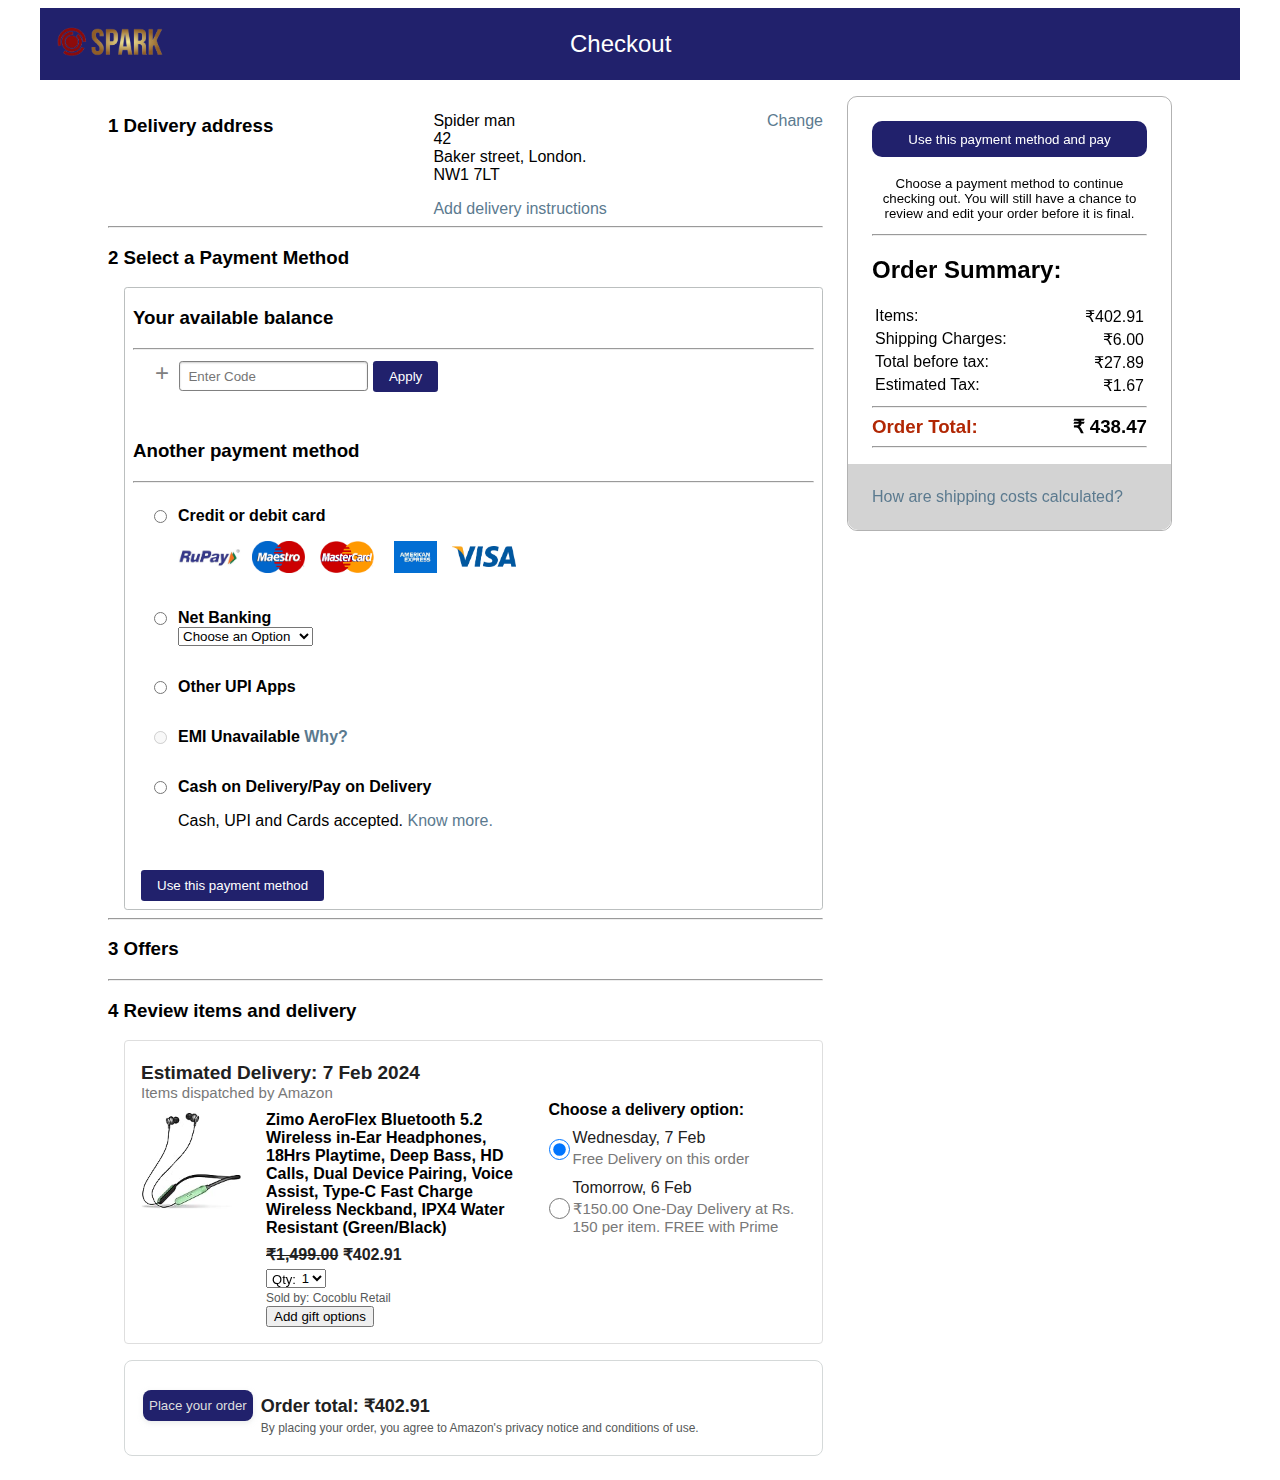
<file: Checkout/index.html>
<!DOCTYPE html>
<html lang="en">

<head>
    <meta charset="UTF-8">
    <meta name="viewport" content="width=device-width, initial-scale=1.0">
    <link rel="stylesheet" href="style.css">
    <link rel="stylesheet" href="../global.css"
    <script src="https://kit.fontawesome.com/c10db55e27.js" crossorigin="anonymous"></script>
    <title>Document</title>
</head>

<body>
    <header>
        <div class="checkout-header flex-row jc-between ai-center">
            <div class="logo">
                <a class="checkout-anchor" href='../index.html'>
                    <img src="static/images/logo.png" alt="Amazon.in">
                </a>
            </div>
            <div class="checkout-title">
                <h1>Checkout</h1>
            </div>
            <div class="lock">
                <a class="checkout-anchor" href="#"><i class="fa-solid fa-lock"></i></a>
            </div>
        </div>
    </header>

    <main class="checkout flex-row jc-center pd-2">
        <section>
            <section class="flex-row jc-between ai-flex-start">
                <div class="checkout-heading">
                    <h3 class="heading">
                        Delivery address
                    </h3>
                </div>
                <div>
                    <ul class="address">
                        <li id="uname">Spider man</li>
                        <li id="door-no">42</li>
                        <li id="street">Baker street, London.</li>
                        <li id="postal-code">NW1 7LT</li>
                    </ul>
                    <a class="checkout-anchor" href="#">Add delivery instructions</a>
                </div>
                <div class="pd-t-2">
                    <a class="checkout-anchor" href="#">Change</a>
                </div>
            </section>
            <hr>
            <!--Payment Method Section-->
            <section>
                <div class="checkout-heading">
                    <h3 class="heading">
                        Select a Payment Method
                    </h3>
                </div>
                <div class="pd-l-2">
                    <div class="checkout-container pd-inline-1">
                        <form onsubmit="return false">
                            <div class="checkout-subcontainer">
                                <h3>Your available balance</h3>
                                <hr>
                                <div class="pd-l-2">
                                    <div class="checkout-subcontainer">
                                        <button type="button" id="add-coupon-btn" class="add-btn"
                                            disabled>+</button>
                                        <input type="text" class="form-input pd-l-1" id="coupon-id" placeholder="Enter Code" />
                                        <input type="button" value="Apply" class="btn" />
                                    </div>
                                </div>
                            </div>
                            <div class="checkout-subcontainer">
                                <h3>
                                    Another payment method
                                </h3>
                                <hr>
                                <div class="pd-l-1">
                                    <div class="pd-block-1">
                                        <label class="checkout-payement-type flex-row pd-1" for="codc">
                                            <input type="radio" name="payment" value="codc" id="codc" />
                                            <div class="checkout-payment-input-highlight"></div>
                                            <span class="pd-l-1 checkout-payment-span">
                                                <h4>Credit or debit card</h4>
                                                <div class="pd-t-2">
                                                    <span class="codc-image">
                                                        <img src="static/images/rupay.png">
                                                    </span>
                                                    <span class="codc-image">
                                                        <img src="static/images/maestro.png">
                                                    </span>
                                                    <span class="codc-image">
                                                        <img src="static/images/master.png">
                                                    </span>
                                                    <span class="codc-image">
                                                        <img src="static/images/ameican.png">
                                                    </span>
                                                    <span class="codc-image">
                                                        <img src="static/images/visa.png">
                                                    </span>
                                                </div>
                                                <div class="hidden-input pd-t-2">
                                                    <button type="button" class="add-btn">+</button>
                                                    <span class="codc-image"
                                                        style="background-image: url('static/images/rupay.png');"></span>
                                                    <span>
                                                        <a class="checkout-anchor" href="">Enter card details.</a>
                                                        Amazon accepts all major credit & cards
                                                    </span>
                                                </div>
                                            </span>
                                        </label>
                                    </div>
                                    <div class="pd-t-1 pd-b-1">
                                        <label class="checkout-payement-type flex-row pd-1" for="net-banking">
                                            <input type="radio" name="payment" id="net-banking" value="net-banking">
                                            <div class="checkout-payment-input-highlight"></div>
                                            <span class="pd-l-1">
                                                <h4>Net Banking</h4>
                                                <div class="checkout-label-components">
                                                    <select id="net-banking-option" name="net-banking-option">
                                                        <option value="option1" disabled selected>Choose an Option
                                                        </option>
                                                        <option value="option1">State Bank of India</option>
                                                        <option value="option1">Indian Bank</option>
                                                        <option value="option1">Axis Bank</option>
                                                        <option value="option1">HDFC Bank</option>
                                                    </select>
                                                </div>
                                            </span>
                                        </label>
                                    </div>
                                    <div class="pd-t-1 pd-b-1">
                                        <label class="checkout-payement-type flex-row pd-1" for="other-upi-apps">
                                            <input type="radio" name="payment" id="other-upi-apps"
                                                value="other-upi-apps">
                                            <div class="checkout-payment-input-highlight"></div>
                                            <span class="pd-l-1">
                                                <h4>Other UPI Apps</h4>
                                                <!--Need to add hidden input element-->
                                            </span>
                                        </label>
                                    </div>
                                    <div class="pd-t-1 pd-b-1">
                                        <label class="checkout-payement-type flex-row pd-1" for="emi">
                                            <input type="radio" name="payment" id="emi" value="other-upi-apps" disabled>
                                            <div class="checkout-payment-input-highlight"></div>
                                            <span class="pd-l-1">
                                                <h4>EMI Unavailable <a class="checkout-anchor" href="">Why?</a></h4>
                                            </span>
                                        </label>
                                    </div>
                                    <div class="pd-t-1 pd-b-1">
                                        <label class="checkout-payement-type flex-row pd-1" for="cash-on-delivery">
                                            <input type="radio" name="payment" id="cash-on-delivery"
                                                value="other-upi-apps">
                                            <div class="checkout-payment-input-highlight"></div>
                                            <span class="pd-l-1">
                                                <h4>Cash on Delivery/Pay on Delivery</h4>
                                                <p>Cash, UPI and Cards accepted. <a class="checkout-anchor" href="">Know
                                                        more.</a></p>
                                            </span>
                                        </label>
                                    </div>
                                </div>
                            </div>
                            <div class="pd-1">
                                <input type="submit" class="btn" value="Use this payment method">
                            </div>
                        </form>
                    </div>
                </div>
            </section>
            <hr>
            <section>
                <div class="checkout-heading">
                    <h3 class="heading">
                        Offers
                    </h3>
                </div>
            </section>
            <hr>
            <section>
                <div class="checkout-heading">
                    <h3 class="heading">
                        Review items and delivery
                    </h3>
                </div>
                <div class="pd-l-2">
                    <div class="checkout-grid">
                        <div class="order-summary">
                            <div class="cart-item-container pd-2">
                                <div class="delivery-date">Estimated Delivery: 7 Feb 2024</div>
                                <div class="delivery-option-price">Items dispatched by Amazon</div>
                                <div class="cart-item-details-grid">
                                    <img class="product-image" src="static/images/zimoearphone.jpg">
                                    <div class="cart-item-details">
                                        <div class="product-name">
                                            Zimo AeroFlex Bluetooth 5.2 Wireless in-Ear Headphones, 18Hrs Playtime, Deep
                                            Bass, HD Calls, Dual Device Pairing, Voice Assist, Type-C Fast Charge
                                            Wireless
                                            Neckband, IPX4 Water Resistant (Green/Black)
                                        </div>
                                        <div class="product-price"><s>₹1,499.00</s> ₹402.91</div>
                                        <div class="dropdowncontainer">
                                            <div class="dropdown">
                                                <select id="qty" name="qty">
                                                    <option value="1">1</option>
                                                    <option value="2">2</option>
                                                    <option value="3">3</option>
                                                    <option value="4">4</option>
                                                    <option value="5">5</option>
                                                    <option value="6">6</option>
                                                    <option value="7">7</option>
                                                    <option value="8">8</option>
                                                    <option value="9">9</option>
                                                    <option value="10+">10+</option>
                                                    <option value="Delete">Delete</option>
                                                </select>
                                            </div>
                                            <div class="txt">Qty:</div>
                                        </div>
                                        <div class="small">
                                            <span class="small text">Sold by: Cocoblu Retail</span><br />
                                            <input class="a-button-input" value="Add gift options" type="submit">
                                        </div>
                                    </div>

                                    <div class="delivery-options">
                                        <div class="delivery-options-title">
                                            Choose a delivery option:
                                        </div>
                                        <div class="delivery-option">
                                            <input type="radio" checked class="delivery-option-input"
                                                name="delivery-option-1">
                                            <div>
                                                <div class="delivery-option-date">
                                                    Wednesday, 7 Feb
                                                </div>
                                                <div class="delivery-option-price">
                                                    Free Delivery on this order
                                                </div>
                                            </div>
                                        </div>
                                        <div class="delivery-option">
                                            <input type="radio" class="delivery-option-input" name="delivery-option-1">
                                            <div>
                                                <div class="delivery-option-date">
                                                    Tomorrow, 6 Feb
                                                </div>
                                                <div class="delivery-option-price">
                                                    ₹150.00 One-Day Delivery at Rs. 150 per item. FREE with Prime
                                                </div>
                                            </div>
                                        </div>
                                    </div>
                                </div>
                            </div>
                            <div class="payment-summary">
                                <div class="inner">
                                    <div class="button1 pd-r-1">
                                        <button class="place-order-button button-primary pd-block-1">Place your order</button>
                                    </div>
                                    <div class="inline-container-right">
                                        <div class="payment-summary-row total-row">
                                            <div class="payment-summary-money">Order total: ₹402.91</div>
                                        </div>
                                        <div class="break-word">
                                            By placing your order, you agree to Amazon's privacy notice and conditions
                                            of
                                            use.
                                        </div>
                                    </div>
                                </div>
                            </div>
                        </div>
                    </div>
                </div>
            </section>
        </section>

        <div class="container">
            <div class="order-payment">
                <button class="order" onclick="window.location.href='../Order Successful/index.html'" type="button">Use this payment method and pay</button>
                <h5>Choose a payment method to continue checking out. You will still have a chance to review and edit your order before it is final.</h5>
            </div>
            <hr>
            <div class="order-details">
                <h2>Order Summary:</h2>
                <table class="order-summary-table">
                    <tr>
                        <td>Items:</td>
                        <td class="price">₹402.91</td>
                    </tr>
                    <tr>
                        <td>Shipping Charges:</td>
                        <td class="price">₹6.00</td>
                    </tr>
                    <tr>
                        <td>Total before tax:</td>
                        <td class="price">₹27.89</td>
                    </tr>
                    <tr>
                        <td>Estimated Tax:</td>
                        <td class="price">₹1.67</td>
                    </tr>
                </table>
            </div>
            <hr>
            <div class="total">
                <h3>Order Total:</h3>
                <h3 class="price">₹ 438.47</h3>
            </div>
            <hr>
            <div class="faq">
                <a class="checkout-anchor" href="#">How are shipping costs calculated?</a>
            </div>
        </div>
    </main>
</body>

</html>
</file>
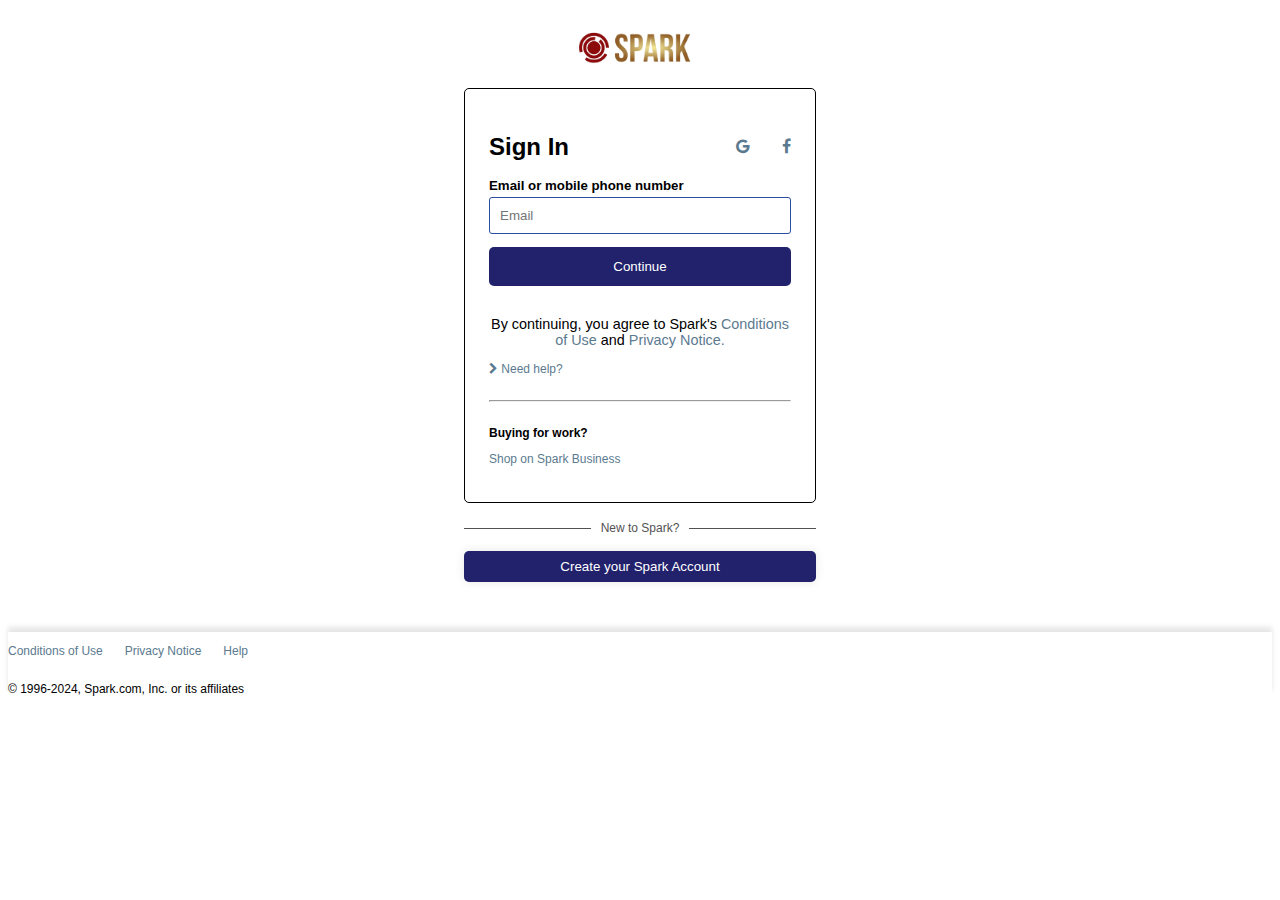
<file: Login Page/login.html>
<!DOCTYPE html>
<html lang="en">

<head>
    <meta charset="UTF-8">
    <meta name="viewport" content="width=device-width, initial-scale=1.0">
    <title>Spark Login</title>
    <link rel="stylesheet" href="./../style.css">
    <link rel="stylesheet" href="./../global.css">
    <link rel="stylesheet" href="https://cdnjs.cloudflare.com/ajax/libs/font-awesome/4.7.0/css/font-awesome.min.css">
    <link rel="shortcut icon" href="./../Assets/icon.png" type="image/png">
</head>

<body>
    <div class="window">
        <header class="head-content">
            <div class="centered">
                <img src="./../Assets/logo.png" alt="Login icon">
            </div>
        </header>
        <div class="container">
            <div class="login-container">
                <div class="login-box">
                    <div class="sign-in-class">
                        <span>
                            <h2>Sign In</h2>
                        </span>
                        <span class="social-icons">
                            <a href="" class="anchor-tag"><i class="fa fa-google"></i></a>
                            <a href="" class="anchor-tag"><i class="fa fa-facebook"></i></a>
                        </span>
                    </div>
                    <form>
                        <h5 class="sign-in">Email or mobile phone number</h5>
                        <input type="text" placeholder="Email" required>
                        <button type="submit">Continue</button>
                    </form>
                    <div class="terms">
                        <p>By continuing, you agree to Spark's <a href="" class="anchor-tag">Conditions of Use</a> and <a href="" class="anchor-tag">Privacy
                                Notice.</a></p>
                    </div>
                    <div class="help">
                        <a href="#" onclick="toggleArrow();" class="anchor-tag">
                            <div class="fa fa-chevron-right rotate"></div>&nbsp;Need help?
                        </a>
                        <div class="content" style="display: none;">
                            <a href="password.html" class="anchor-tag">
                                <p>Forgot Password</p>
                            </a>
                            <a href="" class="anchor-tag">
                                <p>Other issues with Sign-In</p>
                            </a>
                        </div>
                    </div>
                    <hr>
                    <div class="work">
                        <p><b>Buying for work?</b></p>
                        <p><a href="" class="anchor-tag">Shop on Spark Business</a></p>
                    </div>
                </div>
            </div>
            <div class="wrapper">
                <div class="line"></div>
                <div class="content1">New to Spark?</div>
                <div class="line"></div>
            </div>
            <div class="new-acc">
                <a href="./../Registration Page/registration.html"><button type="button">Create your Spark Account</button></a>
            </div>
        </div>
        <footer>
            <div class="foot-content">
                <p><a href="" class="anchor-tag"> Conditions of Use </a></p>
                <p><a href="" class="anchor-tag"> Privacy Notice </a></p>
                <p><a href="" class="anchor-tag"> Help </a></p>
            </div>
            <div class="copyright">
                <p> © 1996-2024, Spark.com, Inc. or its affiliates </p>
            </div>
        </footer>
    </div>
    <script src="https://cdnjs.cloudflare.com/ajax/libs/jquery/3.6.0/jquery.min.js"></script>
    <script>
        function toggleArrow() {
            var arrow = document.querySelector('.help .rotate');
            arrow.classList.toggle('down');

            var content = document.querySelector('.login-box .help .content');
            content.style.display = content.style.display === 'none' ? 'block' : 'none';
        }
    </script>
</body>

</html>
</file>
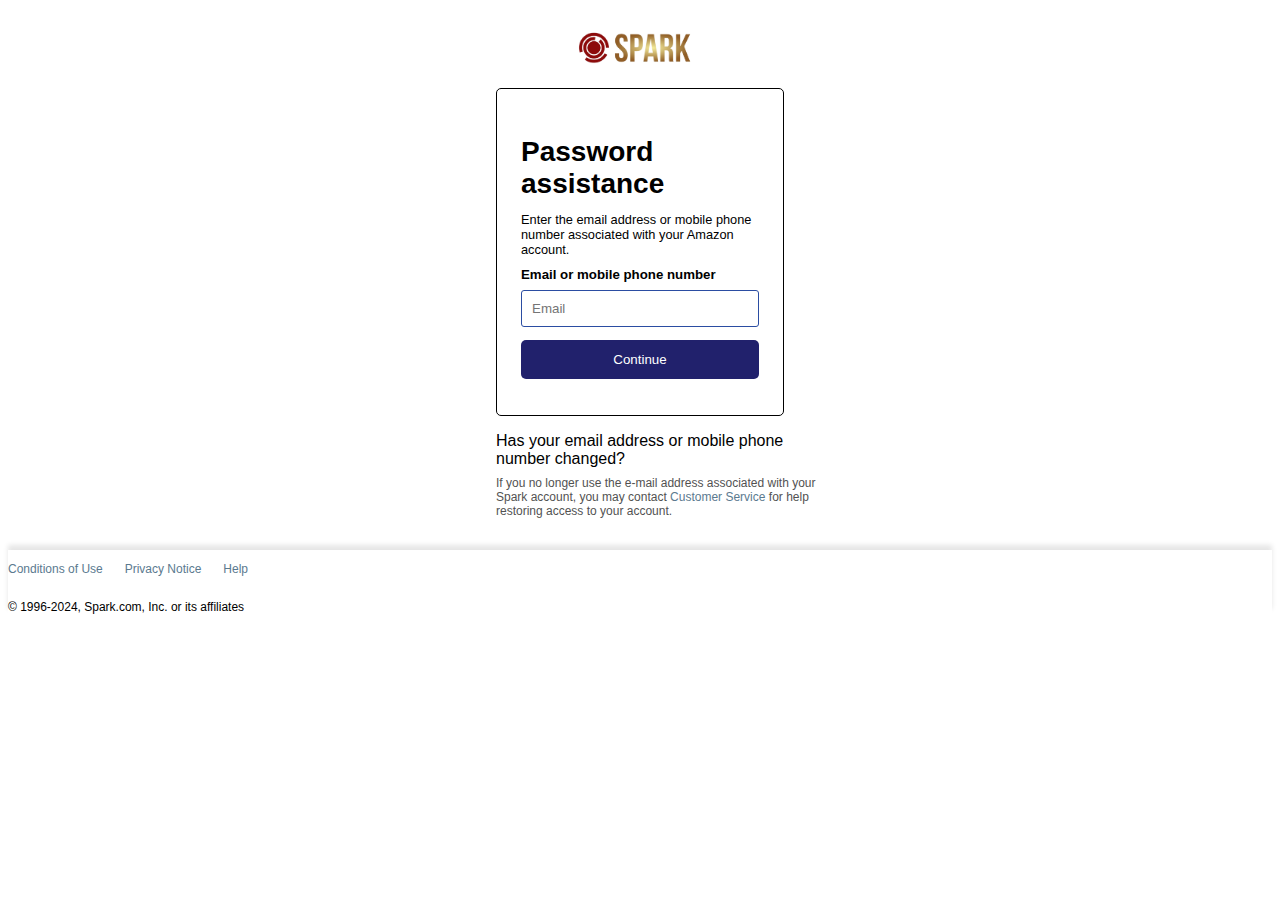
<file: Login Page/password.html>
<!DOCTYPE html>
<html lang="en">

<head>
    <meta charset="UTF-8">
    <meta name="viewport" content="width=device-width, initial-scale=1.0">
    <title>Spark Login</title>
    <link rel="stylesheet" href="./../style.css">
    <link rel="stylesheet" href="./../global.css">
    <link rel="stylesheet" href="https://cdnjs.cloudflare.com/ajax/libs/font-awesome/4.7.0/css/font-awesome.min.css">
    <link rel="shortcut icon" href="./../Assets/icon.png" type="image/png">

</head>

<body>
    <div class="window">
        <header class="head-content">
            <div class="centered">
                <img src="./../Assets/logo.png" alt="Login icon" class="anchor-tag">
            </div>
        </header>
        <div class="password-container">
            <div class="pass-container">
                <div class="login-box">
                    <h2 class="pass">Password assistance</h2>
                    <p class="pass-content">Enter the email address or mobile phone number associated with your Amazon
                        account.</p>
                    <form>
                        <h5 class="sign-in">Email or mobile phone number</h5>
                        <input type="text" placeholder="Email" required>
                        <button type="submit">Continue</button>
                    </form>
                </div>
            </div>
            <div class="custom">
                <p>Has your email address or mobile phone number changed?</p>
                <p class="c1">If you no longer use the e-mail address associated with your Spark account, you may
                    contact <a href="" class="anchor-tag">Customer Service</a> for help restoring access to your account.

                </p>
            </div>
        </div>
        <footer>
            <div class="foot-content">
                <p><a href="" class="anchor-tag"> Conditions of Use </a></p>
                <p><a href="" class="anchor-tag"> Privacy Notice </a></p>
                <p><a href="" class="anchor-tag"> Help </a></p>
            </div>
            <div class="copyright">
                <p> © 1996-2024, Spark.com, Inc. or its affiliates </p>
            </div>
        </footer>
    </div>

    <script src="https://cdnjs.cloudflare.com/ajax/libs/jquery/3.6.0/jquery.min.js"></script>
    <script>
        function toggleArrow() {
            var arrow = document.querySelector('.help .rotate');
            arrow.classList.toggle('down');

            var content = document.querySelector('.login-box .help .content');
            content.style.display = content.style.display === 'none' ? 'block' : 'none';
        }
    </script>
</body>

</html>
</file>
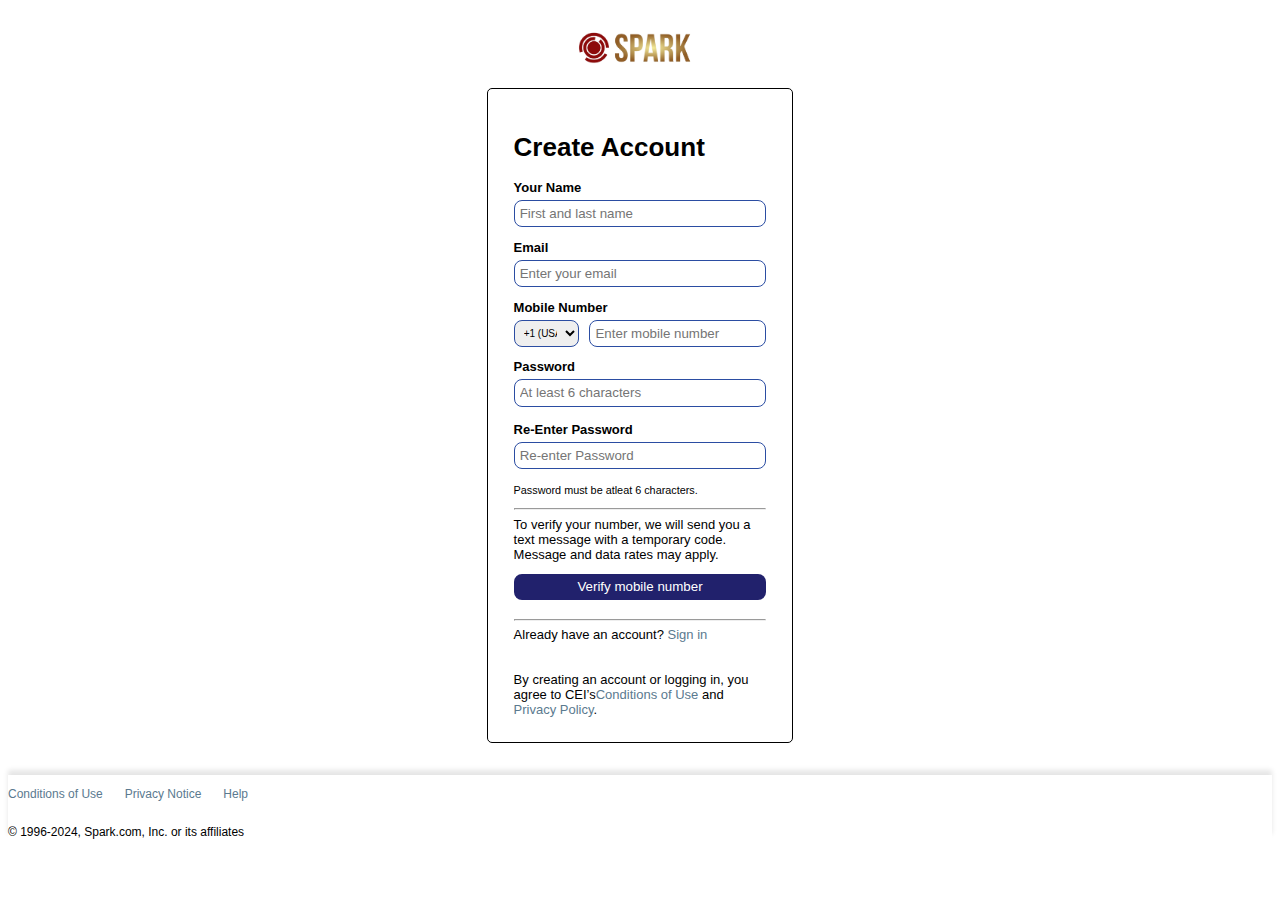
<file: Registration Page/registration.html>
<!DOCTYPE html>
<html>
<div class="window">

    <head>
        <title>Registration Page</title>
        <link rel="stylesheet" href="./../style.css">
        <link rel="stylesheet" href="./../global.css">
        <link rel="shortcut icon" href="./../Assets/icon.png" type="image/png">
    </head>

    <body>
        <header class="head-content">
            <div class="centered">
                <img src="./../Assets/logo.png" alt="Login icon">
            </div>
        </header>
        <div class="create-account">
            <h1 class="">Create Account</h1>
            <form name="reg_form" onsubmit="return validate()">
                <div class="user-name">
                    <label for="fname"><b>Your Name</b><br>
                        <input type="text" id="fullname" name="fullname" placeholder="First and last name"
                            pattern="[a-zA-Z]{2,20}" title="Name is required" required>
                    </label><br>
                </div>
                <div class="user-mail">
                    <label for="mail"><b>Email</b><br>
                        <input type="text" id="email" name="email" placeholder="Enter your email"
                            pattern="[a-zA-Z]{5,40}" required>
                    </label><br>
                </div>

                <div class=" mobile-container">
                    <label for="mobile"><b>Mobile Number</b><br></label>
                    <div class="mobile-container-input">
                        <select id="countryCode">
                            <option value="+1">+1 (USA)</option>
                            <option value="+91">+91 (IN)</option>
                            <option value="+44">+44 (UK)</option>
                        </select>
                        <input type="tel" id="mobileNumber" placeholder="Enter mobile number">
                    </div>
                </div>
                <div class="user-password">
                    <label for="password"><b>Password</b><br>
                        <input type="password" id="password" name="password" placeholder="At least 6 characters"
                            required>

                    </label>
                </div>
                <br>
                <div class="confirm-password">
                    <label for="verify-password"><b>Re-Enter Password</b><br>
                        <input type="password" id="verify-password" name="verify-password"
                            placeholder="Re-enter Password" required>
                    </label>
                </div>
                <br>
                <div class="password-alert">
                    Password must be atleat 6 characters.
                </div>
                <hr>
                <div class="mobile-number-disclosure-message">
                    To verify your number, we will send you a text message with a temporary code. Message and data rates
                    may apply.
                </div>
                <div class="verify-mobile">
                    <button type="button" id="verify-button" name="verify">Verify mobile number</button>
                </div>
                <hr>
                <div class="sign-in">
                    Already have an account? <a href="./../Login Page/login.html" class="anchor-tag">Sign in</a><br><br><br>
                    By creating an account or logging in, you agree to CEI’s<a href="" class="anchor-tag">Conditions of Use</a> and 
                    <a href="" class="anchor-tag">Privacy Policy</a>.
                </div>


        </div>
        <footer>
            <div class="foot-content">
                <p><a href="" class="anchor-tag"> Conditions of Use </a></p>
                <p><a href="" class="anchor-tag"> Privacy Notice </a></p>
                <p><a href="" class="anchor-tag"> Help </a></p>
            </div>
            <div class="copyright">
                <p> © 1996-2024, Spark.com, Inc. or its affiliates </p>
            </div>
        </footer>
</div>
</body>

</html>
</file>
<file: Checkout/style.css>
@import url("../colors.css");


:root{
    --ceiblue: #21216C;
}

.flex-row {
    display: flex;
}

.jc-between {
    justify-content: space-between;
}

.jc-center {
    justify-content: center;
}

.ai-center {
    align-items: center;
}

.ai-flex-start {
    align-items: flex-start;
}

.checkout-header {
    height: 4.5em;
    width: 95%;
    min-width: 1100px;
    margin: 0 auto;
    background-color: var(--ceiblue);
    color: white;
    /* background-image: url(static/images/tspc-header-bkg.png); */
}

.logo {
    width: 500px;
}

.checkout-title h1 {
    border-collapse: collapse;
    box-sizing: border-box;
    font-size: x-large;
    font-weight: 200;
    margin-left: -20rem;
}

.lock i {
    color: #999999;
    font-size: 24px;
}

a.checkout-anchor {
    text-decoration: none;
    color: #5b7a8f;
    align-self: flex-start;
}

a.checkout-anchor:hover {
    color: #ff4000;
    text-decoration: underline;
}

a img {
    max-width: 30%;
    object-fit: fill;
}

/* Css done by Santhosh */
body {
    font-family: "Amazon Ember", Arial, sans-serif;
}

.address {
    list-style: none;
    padding: 0;
}

main.checkout {
    width: 70%;
    min-width: 1100px;
    margin: 0 auto;
    list-style-type: none;
    counter-reset: serial-number 0;
    gap: 1.5rem;
}

main.checkout>section {
    width: 65%;
}

main.checkout section .checkout-heading .heading {
    counter-increment: serial-number 1;
}

main.checkout section .checkout-heading .heading::before {
    content: counter(serial-number);
}

.heading {
    color: #000000;
}

hr {
    background-color: #bbbfbf;
    color: #bbbfbf;
}

.checkout-container {
    border: 1px solid #bbbfbf;
    border-radius: 0.2em;
}

.checkout-payement-type {
    position: relative;
}

.checkout-payement-type>input {
    align-self: flex-start;
}

.checkout-payement-type span h4 {
    /* display: inline; */
    margin: 0;
}

.checkout-payment-input-highlight {
    position: absolute;
    top: 0;
    left: 0;
    width: 100%;
    height: 100%;
    z-index: -1;
    border-radius: 0.5em;
}

.checkout-payement-type input:checked+.checkout-payment-input-highlight {
    background-color: rgb(227, 249, 255);
    border: 0.1rem solid rgb(210, 227, 255);
}

.checkout-payement-type input:checked~.checkout-payment-span .hidden-input {
    display: block;
}

.hidden-input {
    display: none;
}

.codc-image {
    display: inline-block;
    background-color: rgba(255, 255, 255, 0);
}

.codc-image img {
    object-fit: contain;
    width: 4rem;
    height: 2rem;
}

.btn {
    padding-inline: 1rem;
    padding-block: 0.5rem;
    background-color: #21216C;
    color: white;
    border-radius: 0.2rem;
    border: none;
    outline: none;
}

.btn:hover {
    cursor: pointer;
}

.form-input {
    padding-block: 0.4rem;
    outline: none;
    box-shadow: 0 1px 2px rgba(0, 0, 0, 0.2) inset;
    border-radius: 0.2rem;
    border: 1px solid grey;
}

.add-btn {
    border: none;
    background-color: white;
    outline: none;
    font-size: x-large;
}

.add-btn:disabled {
    color: grey;
    cursor: not-allowed;
}

/* Css done by Kausthuban */
.container {
    border: 1px solid rgba(0, 0, 0, 0.3);
    border-radius: 10px;
    justify-content: center;
    align-content: center;
    padding: 1.5rem;
    align-self: flex-start;
    width: 25%;
    position: sticky;
    top: 1rem;
}

.order-summary, .order-payment {
    display: flex;
    flex-direction: column;
    place-items: center;
    text-align: center;
}

.order-summary {
    text-align: left;
}

.order-payment h5
{
    font-weight: 200;
    margin: 5px;
}

.order-summary-table {
    width: 100%;
}

.price
{
    text-align: right!important;
}

.order {
    width: 100%;
    height: 4vh;
    font-size: regular;
    font-weight: 200;
    border-radius: 10px;
    background: var(--ceiblue);
    border: none;
    color: white;
}

.total {
    display: flex;
    justify-content: space-between;
}

.total h3
{
    margin: 0;
}

.total h3:nth-of-type(1)
{
    color: #B12704;
}

.faq {
    border-radius: 0 0 10px 10px;
    padding: 1.5rem;
    margin: 1rem -1.5rem -1.5rem -1.5rem;
    background-color: #d3d3d3;
}

/* Css done by Sowgandhiga */

.button-primary {
    color: rgb(222, 222, 222);
    background-color: var(--ceiblue);
    border: rgba(10, 5, 40, 255);
    border-radius: 8px;
    cursor: pointer;
    box-shadow: 0 2px 5px rgba(213, 217, 217, 0.5);
}

.button1 {
    box-sizing: border-box;
    display: table-cell;
    margin: 0px 0px 25px;
    /* padding: 0px 20px 0px 0px; */
}

.button-primary:hover {
    transform: scale(1.05);
}

.button-primary:active {
    background: rgba(10, 5, 50, 255);
    border-color: rgba(10, 5, 40, 255);
    box-shadow: none;
}

.checkout-grid {
    display: grid;
    grid-template-columns: 1fr;
    column-gap: 1rem;
    align-items: start;
}

.cart-item-container {
    border: 1px solid rgb(222, 222, 222);
    border-radius: 4px;
    margin-bottom: 12px;
}

.payment-summary {
    background-color: #ffffff;
    border: 1px solid #d5d9d9;
    border-radius: 8px;
    box-sizing: border-box;
    width: 100%;
    margin: 4px 0px 0px;
    padding-bottom: 5px;
}

.inner {
    border-radius: 8px;
    box-sizing: border-box;
    padding: 14px 18px;
    position: relative;
}

.delivery-date {
    color: rgb(33, 33, 33);
    font-weight: 700;
    font-size: 19px;
    margin-top: 5px;
}

.cart-item-details-grid {
    display: grid;
    grid-template-columns: 100px 1fr 1fr;
    column-gap: 25px;
}

.product-image {
    max-width: 100%;
    max-height: 120px;
    margin-top: 10px;

    margin-left: auto;
    margin-right: auto;
}

.product-name {
    font-weight: 700;
    margin-bottom: 8px;
    margin-top: 10px;
}

.product-price {
    color: rgb(33, 33, 33);
    font-weight: 700;
    margin-bottom: 5px;
}

.delivery-options-title {
    font-weight: 700;
    margin-bottom: 10px;
}

.delivery-option {
    display: grid;
    grid-template-columns: 24px 1fr;
    margin-bottom: 12px;
    cursor: pointer;
}

.delivery-option-input {
    margin-left: 0px;
    cursor: pointer;
}

.delivery-option-date {
    color: rgb(33, 33, 33);
    font-weight: 500;
    margin-bottom: 3px;
}

.delivery-option-price {
    color: rgb(120, 120, 120);
    font-size: 15px;
}

.payment-summary-row {
    display: grid;
    grid-template-columns: 1fr auto;
    font-size: 15px;
}

.payment-summary-money {
    text-align: left;
    box-sizing: border-box;
    color: rgb(33, 33, 33);
    display: inline-block;
    font-size: 18px;
    font-weight: 700;
    line-height: 24px;
    margin: 0;
}

.break-word {
    box-sizing: border-box;
    color: #565959;
    display: inline;
    font-size: 12px;
    line-height: 16px;
    word-wrap: break-word;
}

.inline-container-right {
    box-sizing: border-box;
    display: table-cell;
    vertical-align: middle;
}

.subtotal-row .payment-summary-money {
    border-top: 1px solid rgb(222, 222, 222);
}

.subtotal-row div {
    padding-top: 9px;
}

.total-row {
    color: rgb(33, 33, 33);
    font-weight: 700;
    font-size: 18px;
    padding-top: 18px;
}

.place-order-button {
    width: 100%;
    border-radius: 8px;
    margin-top: 15px;
    margin-bottom: 15px;
}

.small {
    box-sizing: border-box;
}

span.small.text {
    box-sizing: border-box;
    color: #565959;
    display: inline;
    font-size: 12px;
    line-height: 16px;
}

.dropdowncontainer {
    position: relative;
    display: inline-block;
}

.dropdown {
    position: relative;
    z-index: 1;
}

.dropdown select {
    text-align: right;
    font-size: small;
}

.txt {
    position: absolute;
    z-index: 2;
    pointer-events: none;
    top: 50%;
    left: 30%;
    transform: translate(-50%, -50%);
    font-size: small;
}

@media (max-width: 1000px) {
    .cart-item-details-grid {
        grid-template-columns: 100px 1fr;
        row-gap: 30px;
    }

    .delivery-options {
        grid-column: 1 / span 2;
    }

    .payment-summary {
        grid-row: 1;
        margin-bottom: 12px;
    }

    .main {
        max-width: 500px;
    }

    .checkout-grid {
        grid-template-columns: 1fr;
    }
}
</file>
<file: global.css>
@import url(colors.css);

.window {
    margin: auto;
    padding: 0;
    font-family: Arial, sans-serif;
    background-color: var(--background-color);
    min-height: 500px;
    min-width: 450px;
}

.window .head-content {
    height: 5em; /* Adjust the height as needed */
    background-color: var(--background-color);
    position: sticky; /* Sticky header */
}

.window .head-content .centered {
    display: flex;
    justify-content: center;
    align-items: center;
    height: 100%;
}

.window .head-content .centered img{
    max-width: 10em;
    max-height: 10em;
}

.window .container{
    padding: 0 15% 0 15%;
    justify-content: center;
    width: 22em;
    margin: 0 auto; /* Centering the container horizontally */
}

.pd-1 {
    padding: 0.5rem;
}

.pd-t-1 {
    padding-top: 0.5rem;
}

.pd-b-1 {
    padding-bottom: 0.5rem;
}

.pd-l-1 {
    padding-left: 0.5rem;
}

.pd-r-1 {
    padding-right: 0.5rem;
}

.pd-block-1 {
    padding-block: 0.5rem;
}

.pd-inline-1 {
    padding-inline: 0.5rem;
}

.pd-2 {
    padding: 1rem;
}

.pd-t-2 {
    padding-top: 1rem;
}

.pd-b-2 {
    padding-bottom: 1rem;
}

.pd-l-2 {
    padding-left: 1rem;
}

.pd-r-2 {
    padding-right: 1rem;
}

.pd-block-2 {
    padding-block: 1rem;
}

.pd-inline-2 {
    padding-inline: 1rem;
}

.pd-3 {
    padding: 1.5rem;
}

.pd-t-3 {
    padding-top: 1.5rem;
}

.pd-b-3 {
    padding-bottom: 1.5rem;
}

.pd-l-3 {
    padding-left: 1.5rem;
}

.pd-r-3 {
    padding-right: 1.5rem;
}

.pd-block-3 {
    padding-block: 1.5rem;
}

.pd-inline-3 {
    padding-inline: 1.5rem;
}

.inline { 
    display: inline;
}

.rating-stars i{
    color: orange;
}

.text-xxl {
    font-size: xx-large;
}

.text-md {
    font-size: medium;
}

.text-sm {
    font-size: small;
}

button{
    background-color: var(--primary-color);
    border: none;
    border-radius: 8px;
    color: var(--background-color);
    cursor: pointer;
    margin-bottom: 5%;
}

button:hover{
    background-color: var(--button-hover);
}

.anchor-tag{
    color: var(--anchor-color);
    text-decoration: none;
}

.anchor-tag:hover{
    color: var(--hover-color);
    text-decoration: underline;
}

footer {
    margin-top: 2em; /* Adjust margin-top to push footer to the bottom */
    box-shadow: 0px -5px 5px rgba(0, 0, 0, 0.1);
}

.foot-content {
    width: 20em;
    display: flex;
    font-size: 0.75em;
    flex-direction: row;
    justify-content: space-between;
    text-align: center;
}

.copyright {
    font-size: 0.75em;
}
</file>
<file: style.css>
@import url('colors.css');

/* Login Page */
.window .container .login-container {
    display: flex;
}

.login-box {
    background-color: var(--background-color);
    border: 1px solid var(--border-color); /* 1px solid black border */
    border-radius: 5px;
    text-align: center;
    padding: 1.5em;
    margin:0 auto;
}

.login-box .sign-in-class{
    display: flex;
    justify-content: space-between;
    align-items: center;
}

.login-box .sign-in-class .social-icons {
    display: flex;
}

.login-box .sign-in-class .social-icons i {
    margin-left: 2em;
}

.login-box .sign-in{
    margin-top: -1%;
    text-align: left;
}

.login-box input {
    box-sizing: border-box;
    display: flex;
    width: 100%;
    border: 1px solid var(--secondary-color);
    border-radius: 3px;
    margin-top: -6%;
    margin-bottom: 1em;
    padding: 0.75em;
}

.login-box button {
    box-sizing: border-box;
    width: 100%;
    padding: 0.75rem;
    background-color: var(--primary-color);
    border: none;
    border-radius: 5px;
    color: var(--background-color);
    cursor: pointer;
}

.login-box button:hover{
    background-color: var(--button-hover);
}

.login-box .terms{
    font-size: 0.9em;
}

.login-box .help{
    font-size: 0.75rem;
    text-align: left;
}

.rotate {
    -moz-transition: all .1s linear;
    -webkit-transition: all .1s linear;
    transition: all .1s linear;
}
.rotate.down {
    -moz-transform:rotate(90deg);
    -webkit-transform:rotate(90deg);
    transform:rotate(90deg);
}

.login-box .content{
    margin: 0.95em;
}

.login-box .help{
    margin-bottom: 2em;
}

.login-box .work{
    margin-top: 2em;
    text-align: left;
    width: 100%;
    font-size: 0.75em;
}

.wrapper {
    margin-top: 1.5em;
    display: flex;
    align-items: center;
    color: var(--tertiary-color);
    font-size: 0.75em;
}

.line {
    flex: 1;
    border-bottom: 1px solid var(--tertiary-color);
}

.content1 {
    padding: 0 10px; /* Adjust padding as needed */
}

.new-acc button{
    margin-top: 1rem;
    box-sizing: border-box;
    width: 100%;
    padding: 0.5rem;
    background-color: var(--primary-color);
    border: none;
    box-shadow: 0 0 10px rgba(0, 0, 0, 0.1); 
    border-radius: 5px;
    color: var(--background-color);
    cursor: pointer;
}

.window .password-container{
    justify-content: center;
    width: 18rem;
    margin: 0 auto; /* Centering the container horizontally */
}

.pass{
    text-align: left;
    font-size: 1.75rem;
}
.pass-content{
    text-align: left;
    margin-top: -5%;
    font-size: 0.80em;
}

div .custom {
    justify-content: center;
    width: 100%;
}
.c1{
    width: 120%;
    font-size: 0.75rem;
    color: var(--tertiary-color);
    margin-top: -3%;
}


/* Registration Page */
.create-account input{
    border-radius: 8px;
}
.create-account{
    border-width: thin;
    border-style: solid;
    margin: auto;
    width: 20%;
    padding: 2%;
    position: relative;
    border-radius: 5px;
    min-width: 250px;
    font-size: small;
    border-color: var(--border-color);
}
.password-alert{
    font-size: smaller;
    margin-bottom: 5%; 
}
.user-name, .user-mail, .user-number, .user-password{
    margin-top: 5%;
}
.verify-mobile{
    margin-top: 5%;
    text-align: center;
}
#verify-button{
    width: 100%;
    padding: 2%;
}
#fullname, #email, #password, #verify-password{
    width: 100%;
    padding: 2%;
    box-sizing: border-box;
    border-width: thin;
    border-style: solid;
    border-color: var(--border-color);
    margin-top: 2%;
    border: 1px solid var(--secondary-color);
}
.mobile-container{
    margin-top: 5%;
}
.mobile-container-input {
    display: flex;
    margin-top: 2%;
    justify-content: space-between;
    
}

#countryCode {
    padding: 2%;
    width: 26%;
    min-width: 10%;
    border-radius: 8px;
    box-sizing: border-box;
    font-size: x-small;
    border-width: thin;
    border-style: solid;
    border-color: var(--border-color);
    border: 1px solid var(--secondary-color);
}
#mobileNumber {
    padding: 2%;
    width: 70%;
    box-sizing: border-box;
    border-width: thin;
    border-style: solid;
    border-color: var(--border-color);
    border: 1px solid var(--secondary-color);
}

.mobile-number-disclosure-message{
    color: var(--tertiary-grey);
}
</file>
